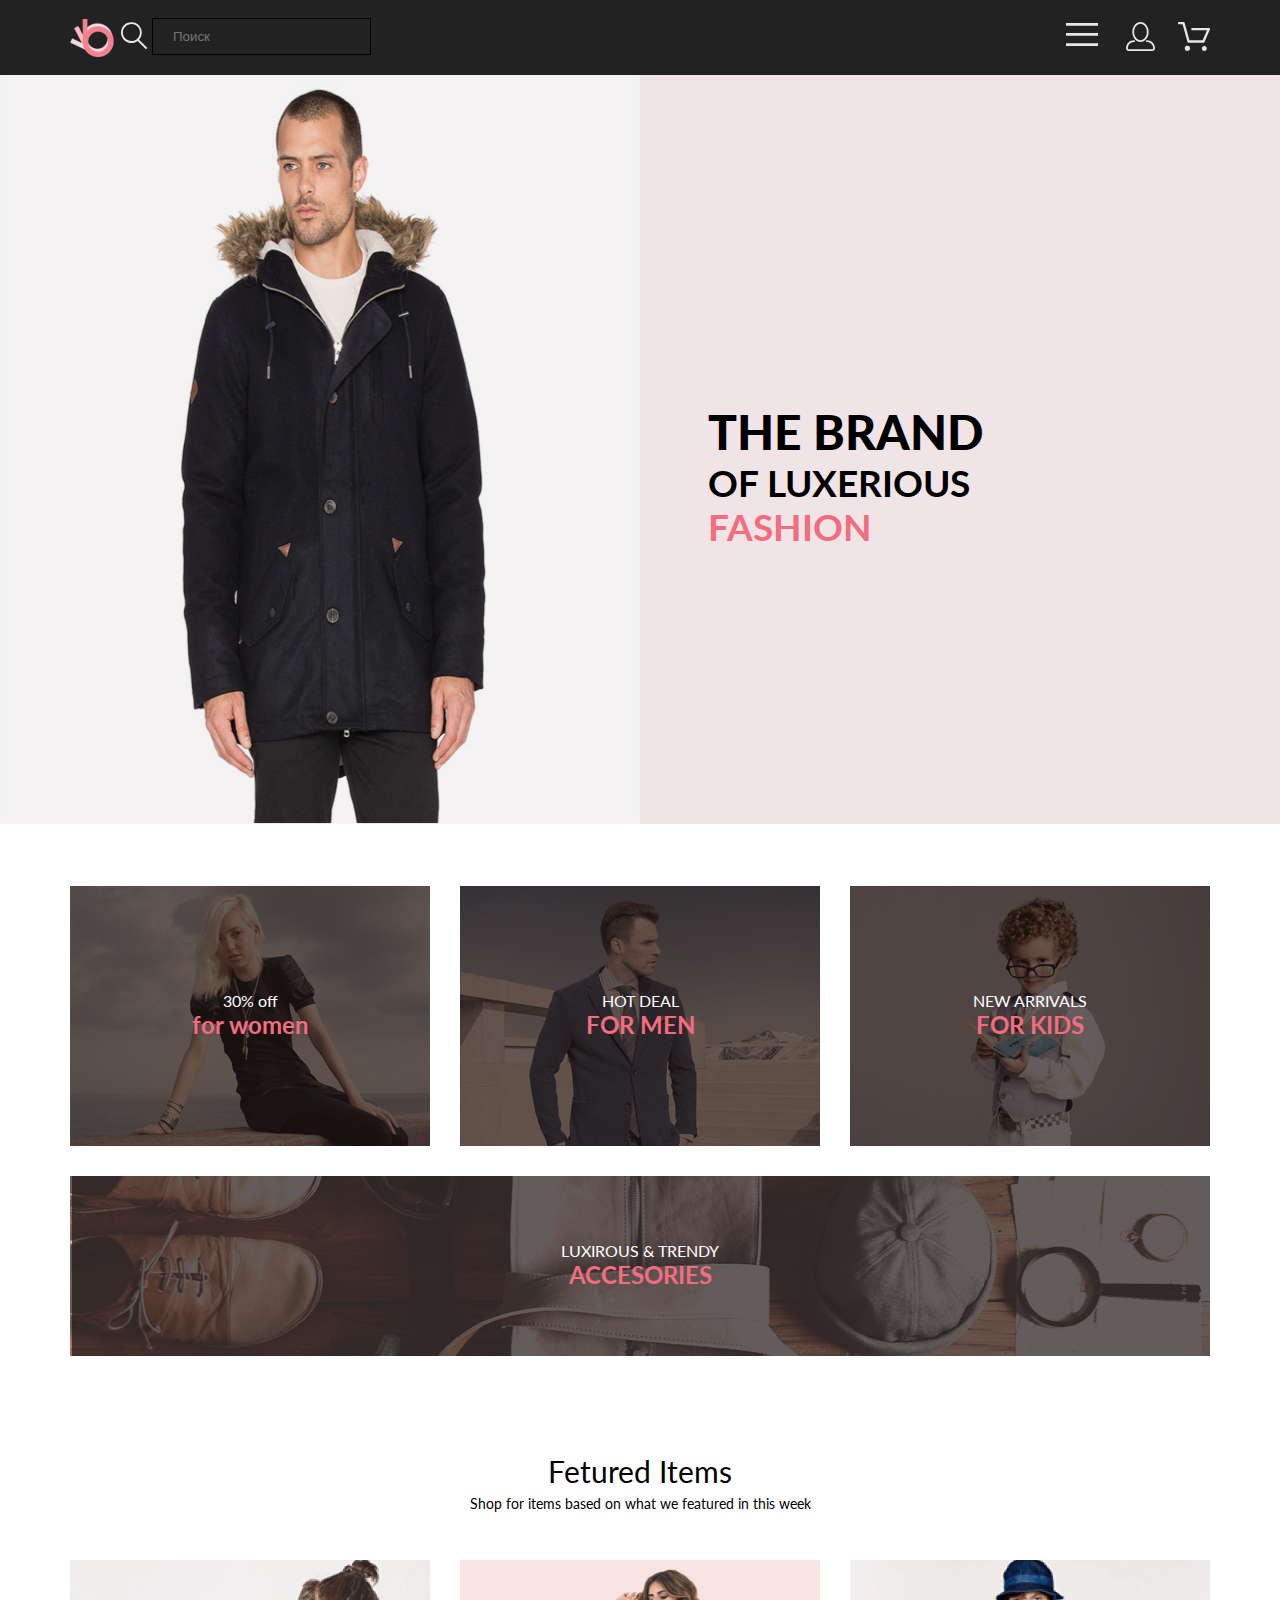
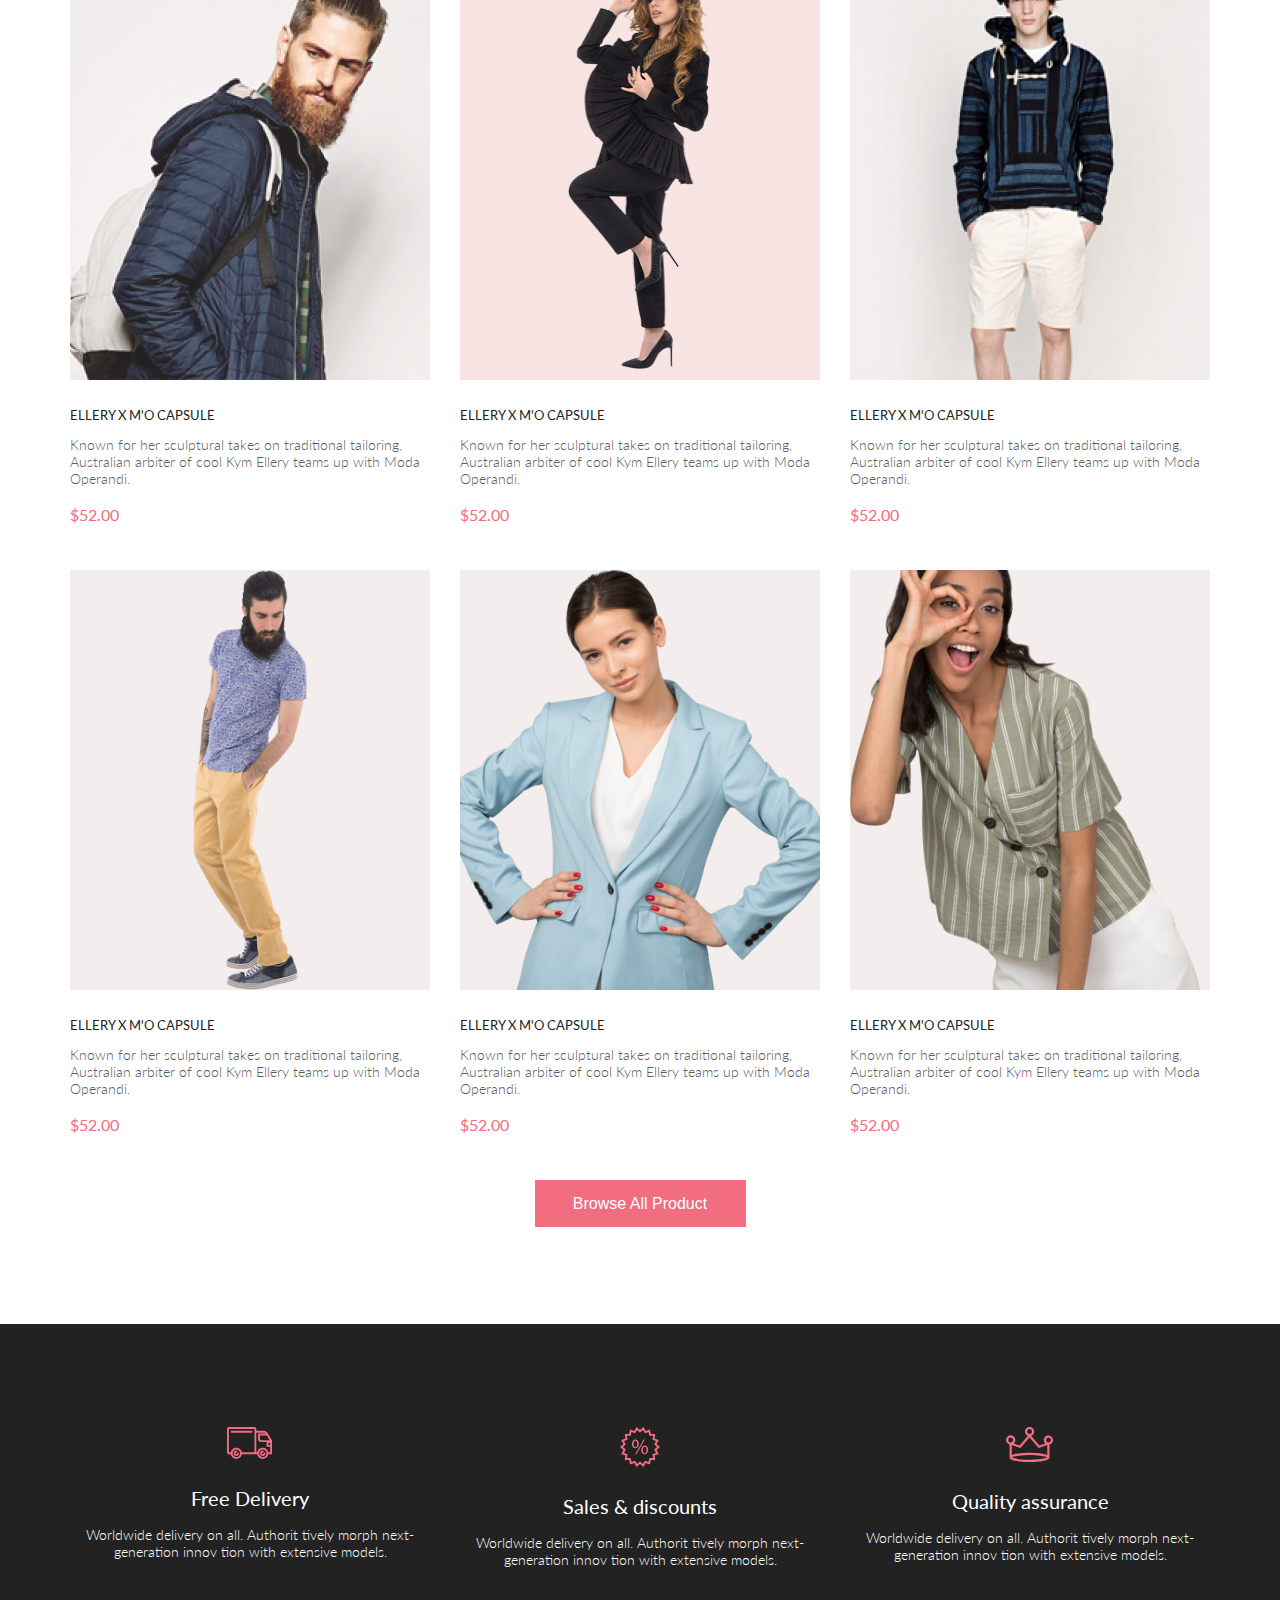
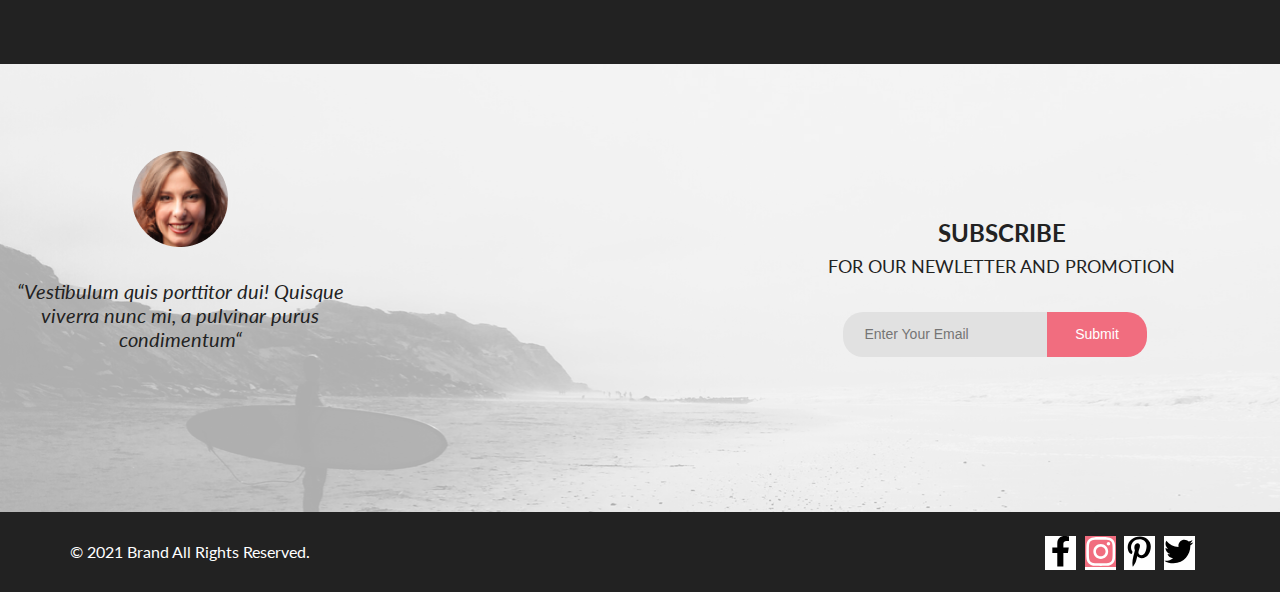
<file: index.html>
<!DOCTYPE html>
<html lang="en">
<head>
    <meta charset="UTF-8">
    <meta http-equiv="X-UA-Compatible" content="IE=edge">
    <title>Document</title>
    <link rel="stylesheet" href="./css/style.css">
    <link rel="stylesheet" href="./css/reset.css">
    <link rel="preconnect" href="https://fonts.googleapis.com">
    <link rel="preconnect" href="https://fonts.gstatic.com" crossorigin>
    <link href="https://fonts.googleapis.com/css2?family=Lato:ital,wght@0,300;0,400;0,700;1,400&display=swap"
        rel="stylesheet">
</head>
<body>
    <header class="header">
        <div class="container header__wrp">
            <div class="header__logo-search">
                <img class="header__logo" src="./img/logo.png.png" alt="logo">
                <button class="header__glass" type="button">
                    <img class="header__glass-image" src="./img/glass-ico.svg.svg" alt="glass">
                </button>
                <!--Вставка формы-->
                <form class="form" action="#">
                    <label class="header__search visually-hidden" for="search">поиск</label>
                    <input type="search" placeholder="Поиск" id="search">
                </form>
            </div>
            <ul class="header__list">
                <li class="header__item">
                    <button class="header__button">
                        <img src="./img/burger-ico.svg" alt="burger-ico">
                    </button>
                    <!--Вставка меню навигации-->
                    <nav class="header__nav">
                        <div class="header__nav-stripe">
                            <button class="header__cross" type="button">
                                <img src="./img/cross.svg" alt="cross">
                            </button>
                        </div>
                        <h2 class="header__title">menu</h2>
                        <ul class="header__nav-list">
                            <li class="header__nav-item nav-sub-item">
                                <a class="nav-sub-item__title nav-link" href="./catalog.html">man</a>
                                <ul class="nav-sub-item__list">
                                    <li class="nav-sub-item__item">
                                        <a class="nav-sub-item__item-link nav-link" href="#">Accessories</a>
                                    </li>
                                    <li class="nav-sub-item__item">
                                        <a class="nav-sub-item__item-link nav-link" href="#">Bags</a>
                                    </li>
                                    <li class="nav-sub-item__item">
                                        <a class="nav-sub-item__item-link nav-link" href="#">Denim</a>
                                    </li>
                                    <li class="nav-sub-item__item">
                                        <a class="nav-sub-item__item-link nav-link" href="#">T-Shirts</a>
                                    </li>
                                </ul>
                            </li>
                            <li class="header__nav-item nav-sub-item">
                                <a class="nav-sub-item__title nav-link" href="#">woman</a>
                                <ul class="nav-sub-item__list">
                                    <li class="nav-sub-item__item">
                                        <a class="nav-sub-item__item-link nav-link" href="#">Accessories</a>
                                    </li>
                                    <li class="nav-sub-item__item">
                                        <a class="nav-sub-item__item-link nav-link" href="#">Jackets & Coats</a>
                                    </li>
                                    <li class="nav-sub-item__item">
                                        <a class="nav-sub-item__item-link nav-link" href="#">Polos</a>
                                    </li>
                                    <li class="nav-sub-item__item">
                                        <a class="nav-sub-item__item-link nav-link" href="#">T-Shirts</a>
                                    </li>
                                    <li class="nav-sub-item__item">
                                        <a class="nav-sub-item__item-link nav-link" href="#">Shirts</a>
                                    </li>
                                </ul>
                            </li>
                            <li class="header__nav-item nav-sub-item">
                                <a class="nav-sub-item__title nav-link" href="#">kids</a>
                                <ul class="nav-sub-item__list">
                                    <li class="nav-sub-item__item">
                                        <a class="nav-sub-item__item-link nav-link" href="#">Accessories</a>
                                    </li>
                                    <li class="nav-sub-item__item">
                                        <a class="nav-sub-item__item-link nav-link" href="#">Jackets & Coats</a>
                                    </li>
                                    <li class="nav-sub-item__item">
                                        <a class="nav-sub-item__item-link nav-link" href="#">Polos</a>
                                    </li>
                                    <li class="nav-sub-item__item">
                                        <a class="nav-sub-item__item-link nav-link" href="#">T-Shirts</a>
                                    </li>
                                    <li class="nav-sub-item__item">
                                        <a class="nav-sub-item__item-link nav-link" href="#">Shirts</a>
                                    </li>
                                    <li class="nav-sub-item__item">
                                        <a class="nav-sub-item__item-link nav-link" href="#">Bags</a>
                                    </li>
                                </ul>
                            </li>
                        </ul>
                    </nav>
                </li>
                <li class="header__item">
                    <a href="#" class="header__link"><img src="./img/person-ico.svg.svg" alt="person-ico"></a>
                </li>
                <li class="header__item">
                    <a href="#" class="header__link"><img src="./img/basket-ico.svg.svg" alt="basket-ico"></a>
                </li>
            </ul>
        </div>
    </header>
    <main>
        <section class="brand">
            <img class="brand__img" src="./img/man-jacket.jpg.jpg" alt="man-jacket">
            <div class="brand__title-wrp">
                <h1 class="brand__title">the brand
                    <span class="brand__subtitle"> of luxerious<span class="brand__subtitle-pink"> fashion</span></span>
                </h1>
            </div>
            <!--Здесь был overlay для секции brand-->
        </section>
        <div class="overlay"></div>
        <section class="sales">
            <div class="container">
                <h2 class="visually-hidden">sales</h2>
                <ul class="sales__list">
                    <li class="sales__item sales__item--woman">
                        <p class="sales__text">30% off</p>
                        <h3 class="sales__title">for women</h3>
                    </li>
                    <li class="sales__item sales__item--man">
                        <a  class="sales__link" href="#">
                            <p class="sales__text">hot deal</p>
                            <h3 class="sales__title">for men</h3>
                        </a>
                    </li>
                    <li class="sales__item sales__item--kids">
                        <a  class="sales__link" href="#">
                            <p class="sales__text">new arrivals</p>
                            <h3 class="sales__title">for kids</h3>
                        </a>
                    </li>
                    <li class="sales__item--shoes">
                        <a  class="sales__link" href="#">
                            <p class="sales__item--shoes-text">luxirous & trendy</p>
                            <h3 class="sales__title">accesories</h3>
                        </a>
                    </li>
                </ul>
            </div>
        </section>
        <section class="catalog">
            <div class="container">
                <h2 class="catalog__title">Fetured Items</h2>
                <p class="catalog__text">Shop for items based on what we featured in this week</p>
                <ul class="catalog__list">
                    <li class="catalog__item">
                        <div class="img-wrp">
                            <img class="catalog__image" src="img/clothes-1.jpg.jpg" alt="clothes-1">
                            <div class="catalog__item-overlay"></div>
                            <button class="catalog__button catalog__button-card" type="button">
                                <img class="catalog__button-image"  src="./img/basket-ico.svg.svg" alt="basket">
                                Add to Cart
                            </button>
                        </div>
                        <a class="catalog__item-link" href="#">
                           <h3 class="catalog__item-title">ellery x m'o capsule</h3>
                        </a>
                        <p class="catalog__item-text">Known for her sculptural takes on traditional tailoring, Australian arbiter of
                            cool Kym Ellery teams up with Moda
                            Operandi.</p>
                        <p class="catalog__item-price">$52.00</p>
                    </li>
                    <li class="catalog__item">
                        <div class="img-wrp">
                            <img class="catalog__image" src="img/clothes-2.jpg.jpg" alt="clothes-2">
                            <div class="catalog__item-overlay"></div>
                            <button class="catalog__button catalog__button-card" type="button">
                                <img class="catalog__button-image" src="./img/basket-ico.svg.svg" alt="basket">
                                Add to Cart
                            </button>
                        </div>
                        <a class="catalog__item-link" href="#">
                            <h3 class="catalog__item-title">ellery x m'o capsule</h3>
                        </a>
                        <p class="catalog__item-text">Known for her sculptural takes on traditional tailoring, Australian arbiter of
                            cool Kym Ellery teams up with Moda
                            Operandi.</p>
                        <p class="catalog__item-price">$52.00</p>
                    </li>
                    <li class="catalog__item">
                        <div class="img-wrp">
                            <img class="catalog__image" src="img/clothes-3.jpg.jpg" alt="clothes-3">
                            <div class="catalog__item-overlay"></div>
                            <button class="catalog__button catalog__button-card" type="button">
                                <img class="catalog__button-image" src="./img/basket-ico.svg.svg" alt="basket">
                                Add to Cart
                            </button>
                        </div>
                        <a class="catalog__item-link" href="#">
                            <h3 class="catalog__item-title">ellery x m'o capsule</h3>
                        </a>
                        <p class="catalog__item-text">Known for her sculptural takes on traditional tailoring, Australian arbiter of
                            cool Kym Ellery teams up with Moda
                            Operandi.</p>
                        <p class="catalog__item-price">$52.00</p>
                    </li>
                    <li class="catalog__item">
                        <div class="img-wrp">
                            <img class="catalog__image" src="img/clothes-4.jpg.jpg" alt="clothes-4">
                            <div class="catalog__item-overlay"></div>
                            <button class="catalog__button catalog__button-card" type="button">
                                <img class="catalog__button-image" src="./img/basket-ico.svg.svg" alt="basket">
                                Add to Cart
                            </button>
                        </div>
                        <a class="catalog__item-link" href="#">
                            <h3 class="catalog__item-title">ellery x m'o capsule</h3>
                        </a>
                        <p class="catalog__item-text">Known for her sculptural takes on traditional tailoring, Australian arbiter of
                            cool Kym Ellery teams up with Moda
                            Operandi.</p>
                        <p class="catalog__item-price">$52.00</p>
                    </li>
                    <li class="catalog__item">
                        <div class="img-wrp">
                            <img class="catalog__image" src="img/clothes-5.jpg.jpg" alt="clothes-5">
                            <div class="catalog__item-overlay"></div>
                            <button class="catalog__button catalog__button-card" type="button">
                                <img class="catalog__button-image" src="./img/basket-ico.svg.svg" alt="basket">
                                Add to Cart
                            </button>
                        </div>
                        <a class="catalog__item-link" href="#">
                            <h3 class="catalog__item-title">ellery x m'o capsule</h3>
                        </a>
                        <p class="catalog__item-text">Known for her sculptural takes on traditional tailoring, Australian arbiter of
                            cool Kym Ellery teams up with Moda
                            Operandi.</p>
                        <p class="catalog__item-price">$52.00</p>
                    </li>
                    <li class="catalog__item">
                        <div class="img-wrp">
                            <img class="catalog__image" src="img/clothes-6.jpg.jpg" alt="clothes-6">
                            <div class="catalog__item-overlay"></div>
                            <button class="catalog__button catalog__button-card" type="button">
                                <img class="catalog__button-image" src="./img/basket-ico.svg.svg" alt="basket">
                                Add to Cart
                            </button>
                        </div>
                        <a class="catalog__item-link" href="#">
                            <h3 class="catalog__item-title">ellery x m'o capsule</h3>
                        </a>
                        <p class="catalog__item-text">Known for her sculptural takes on traditional tailoring, Australian arbiter of
                            cool Kym Ellery teams up with Moda
                            Operandi.</p>
                        <p class="catalog__item-price">$52.00</p>
                    </li>
                </ul>
                <button type="button" class="catalog__button-browse">
                    <span class="catalog__button-text">Browse All Product</span>
                </button>
            </div>
        </section>
        <section class="delivery">
            <h2 class="visually-hidden">delivery</h2>
            <div class="container">
                <ul class="delivery__list">
                    <li class="delivery__item">
                        <img class="delivery__image" src="./img/car-ico.svg" alt="car-ico">
                        <a class="delivery__link" href="#">
                            <h3 class="delivery__item-title">Free Delivery</h3>
                        </a>
                        <p class="delivery__text">Worldwide delivery on all. Authorit tively morph next-generation innov tion
                            with
                            extensive models.</p>
                    </li>
                    <li class="delivery__item">
                        <img class="delivery__image" src="./img/percent-ico.svg" alt="percent-ico">
                        <a class="delivery__link" href="#">
                            <h3 class="delivery__item-title">Sales & discounts</h3>
                        </a>
                        <p class="delivery__text">Worldwide delivery on all. Authorit tively morph next-generation innov tion
                            with
                            extensive models.</p>
                    </li>
                    <li class="delivery__item">
                        <img class="delivery__image" src="./img/crown-ico.svg" alt="crown-ico">
                        <a class="delivery__link" href="#">
                            <h3 class="delivery__item-title">Quality assurance</h3>
                        </a>
                        <p class="delivery__text">Worldwide delivery on all. Authorit tively morph next-generation innov tion
                            with
                            extensive models.</p>
                    </li>
                </ul>
            </div>
        </section>
    </main>
    <footer>
        <div class="sea">
            <h2 class="visually-hidden">sea</h2>
            <ul class="sea__list">
                <li class="sea__item">
                    <img class="sea__smyle" src="./img/smile.png" alt="smile">
                    <p class="sea__smyle-text">“Vestibulum quis porttitor dui! Quisque viverra nunc mi, a pulvinar purus condimentum“</p>
                </li>
                <li class="sea__item">
                    <h3 class="sea__subscribe-title">subscribe</h3>
                    <p class="sea__subscribe-text">for our newletter and promotion</p>
                    <!--Форма-->
                    <form class="sea__subscribe-send" action="#">
                        <label for="email" class="visually-hidden">email</label>
                        <input class="sea__subscribe-send-text" type="email" id="email" placeholder="     Enter Your Email">
                        <button class="sea__subscribe-send-button" type="submit">Submit</button>
                    </form>
                        
                </li>
            </ul>
        </div>
        <div class="all-rights">
            <div class="container">
                <ul class="all-rights__list">
                    <li class="all-rights__item">
                        <p  class="all-rights__text">© 2021 Brand All Rights Reserved.</p>
                    </li>
                    <li class="all-rights__item">
                        <ul class="all-rights__icons">
                            <li class="all-rights__icons-item">
                                <a class="all-rights__link" href="#">
                                    <img class="all-rights__image" src="./img/f-ico.svg" alt="f-ico">
                                </a>
                            </li>
                            <li class="all-rights__icons-item">
                                <a class="all-rights__link" href="#">
                                    <img class="all-rights__image all-rights__image--camera" src="./img/camera-ico.svg" alt="camera-ico">
                                </a>
                            </li>
                            <li class="all-rights__icons-item">
                                <a class="all-rights__link" href="#">
                                    <img class="all-rights__image" src="./img/p-ico.svg" alt="p-ico">
                                </a>
                            </li>
                            <li class="all-rights__icons-item">
                                <a class="all-rights__link" href="#">
                                    <img class="all-rights__image" src="./img/bird-ico.svg" alt="bird-ico">
                                </a>
                            </li>
                        </ul>
                    </li>
                </ul>
            </div>
        </div>
    </footer>
</body>
</html>
</file>
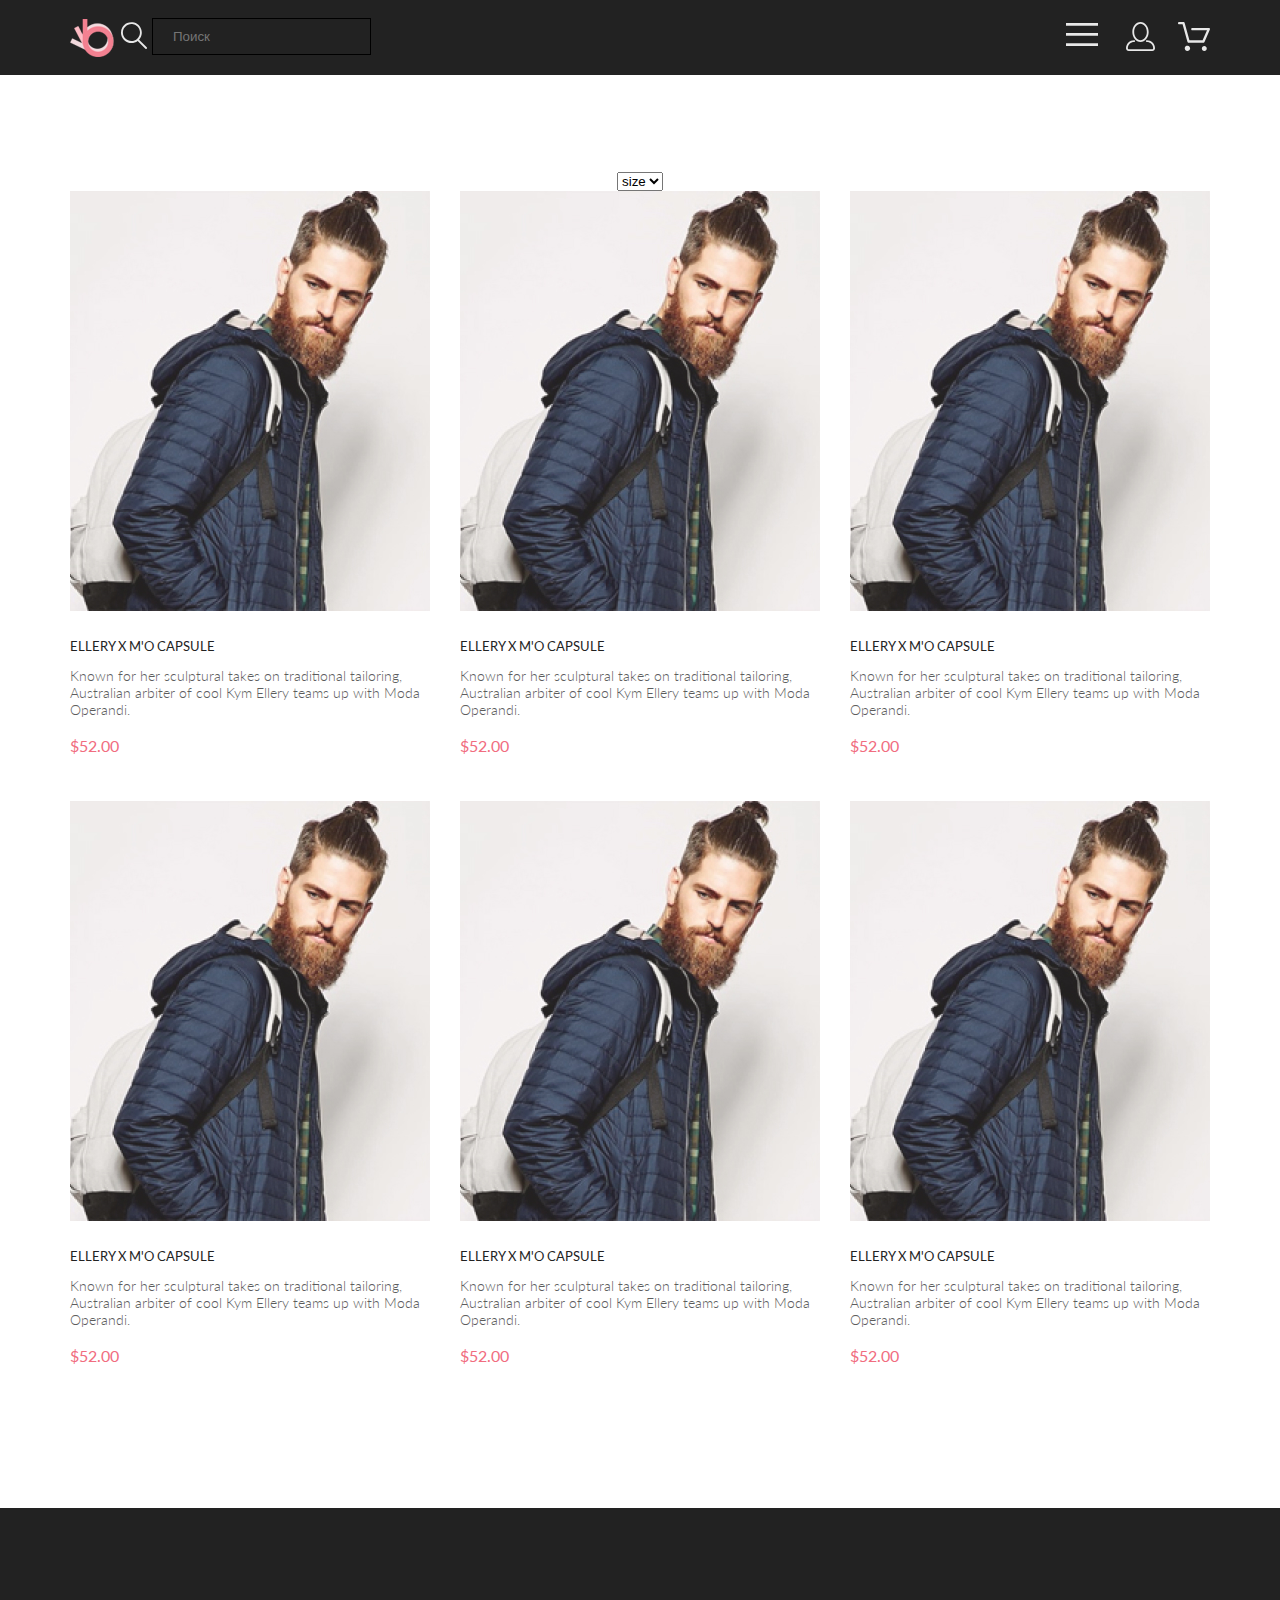
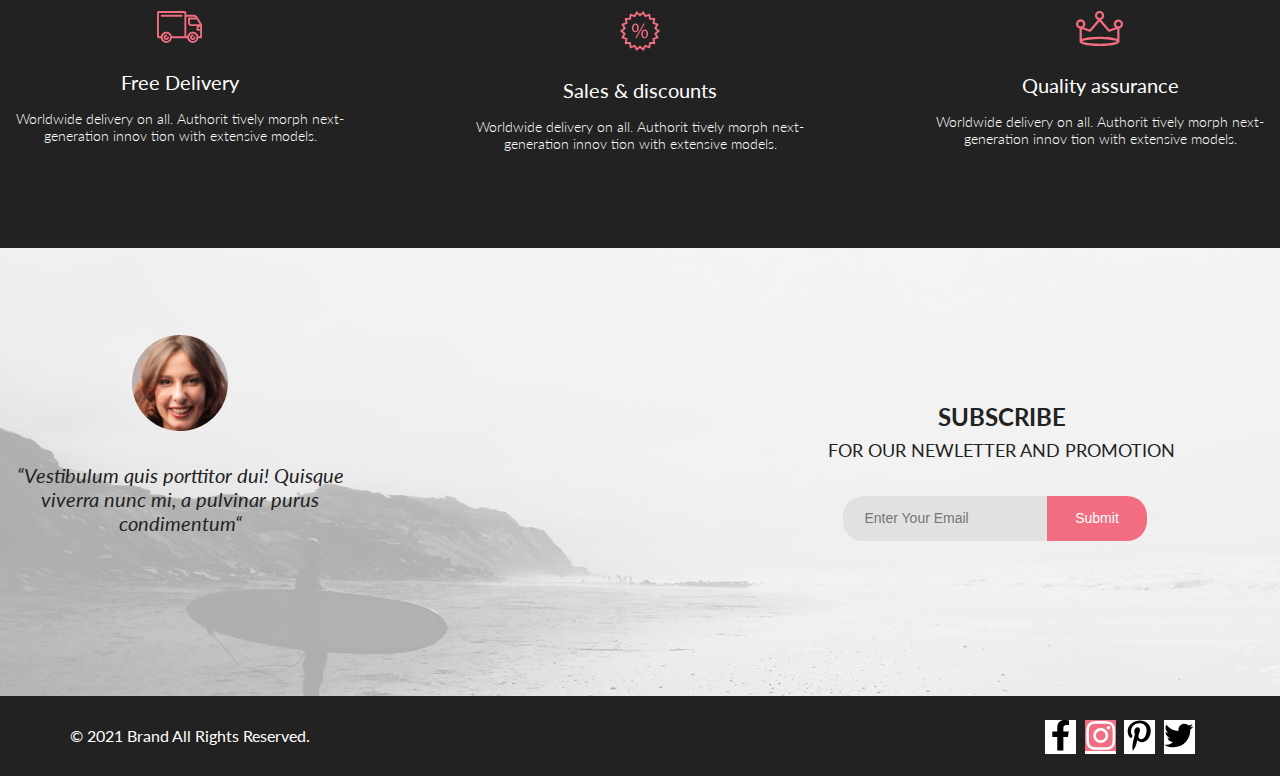
<file: catalog.html>
<!DOCTYPE html>
<html lang="en">
<head>
    <meta charset="UTF-8">
    <meta http-equiv="X-UA-Compatible" content="IE=edge">
    <meta name="viewport" content="width=device-width, initial-scale=1.0">
    <title>Document</title>
    <link href="https://cdn.jsdelivr.net/npm/bootstrap@5.0.2/dist/css/bootstrap.min.css" rel="stylesheet"
        integrity="sha384-EVSTQN3/azprG1Anm3QDgpJLIm9Nao0Yz1ztcQTwFspd3yD65VohhpuuCOmLASjC" crossorigin="anonymous">
    <link rel="stylesheet" href="./css/style.css">
    <link rel="stylesheet" href="./css/reset.css">
    <link rel="preconnect" href="https://fonts.googleapis.com">
    <link rel="preconnect" href="https://fonts.gstatic.com" crossorigin>
    <link href="https://fonts.googleapis.com/css2?family=Lato:ital,wght@0,300;0,400;0,700;1,400&display=swap"
        rel="stylesheet">
    
</head>
<body>
    <header class="header">
        <div class="container header__wrp"> <!--container-->
            <div class="header__logo-search">
                <img class="header__logo" src="./img/logo.png.png" alt="logo">
                <button class="header__glass" type="button">
                    <img class="header__glass-image" src="./img/glass-ico.svg.svg" alt="glass">
                </button>
                <!--Вставка формы-->
                <form class="form" action="#">
                    <label class="header__search visually-hidden" for="search">поиск</label>
                    <input type="search" placeholder="Поиск" id="search">
                </form>
            </div>
            <ul class="header__list">
                <li class="header__item">
                    <button class="header__button">
                        <img src="./img/burger-ico.svg" alt="burger-ico">
                    </button>
                    <!--Вставка меню навигации-->
                    <nav class="header__nav">
                        <div class="header__nav-stripe">
                            <button class="header__cross" type="button">
                                <img src="./img/cross.svg" alt="cross">
                            </button>
                        </div>
                        <h2 class="header__title">menu</h2>
                        <ul class="header__nav-list">
                            <li class="header__nav-item nav-sub-item">
                                <a class="nav-sub-item__title nav-link" href="#">man</a>
                                <ul class="nav-sub-item__list">
                                    <li class="nav-sub-item__item">
                                        <a class="nav-sub-item__item-link nav-link" href="#">Accessories</a>
                                    </li>
                                    <li class="nav-sub-item__item">
                                        <a class="nav-sub-item__item-link nav-link" href="#">Bags</a>
                                    </li>
                                    <li class="nav-sub-item__item">
                                        <a class="nav-sub-item__item-link nav-link" href="#">Denim</a>
                                    </li>
                                    <li class="nav-sub-item__item">
                                        <a class="nav-sub-item__item-link nav-link" href="#">T-Shirts</a>
                                    </li>
                                </ul>
                            </li>
                            <li class="header__nav-item nav-sub-item">
                                <a class="nav-sub-item__title nav-link" href="#">woman</a>
                                <ul class="nav-sub-item__list">
                                    <li class="nav-sub-item__item">
                                        <a class="nav-sub-item__item-link nav-link" href="#">Accessories</a>
                                    </li>
                                    <li class="nav-sub-item__item">
                                        <a class="nav-sub-item__item-link nav-link" href="#">Jackets & Coats</a>
                                    </li>
                                    <li class="nav-sub-item__item">
                                        <a class="nav-sub-item__item-link nav-link" href="#">Polos</a>
                                    </li>
                                    <li class="nav-sub-item__item">
                                        <a class="nav-sub-item__item-link nav-link" href="#">T-Shirts</a>
                                    </li>
                                    <li class="nav-sub-item__item">
                                        <a class="nav-sub-item__item-link nav-link" href="#">Shirts</a>
                                    </li>
                                </ul>
                            </li>
                            <li class="header__nav-item nav-sub-item">
                                <a class="nav-sub-item__title nav-link" href="#">kids</a>
                                <ul class="nav-sub-item__list">
                                    <li class="nav-sub-item__item">
                                        <a class="nav-sub-item__item-link nav-link" href="#">Accessories</a>
                                    </li>
                                    <li class="nav-sub-item__item">
                                        <a class="nav-sub-item__item-link nav-link" href="#">Jackets & Coats</a>
                                    </li>
                                    <li class="nav-sub-item__item">
                                        <a class="nav-sub-item__item-link nav-link" href="#">Polos</a>
                                    </li>
                                    <li class="nav-sub-item__item">
                                        <a class="nav-sub-item__item-link nav-link" href="#">T-Shirts</a>
                                    </li>
                                    <li class="nav-sub-item__item">
                                        <a class="nav-sub-item__item-link nav-link" href="#">Shirts</a>
                                    </li>
                                    <li class="nav-sub-item__item">
                                        <a class="nav-sub-item__item-link nav-link" href="#">Bags</a>
                                    </li>
                                </ul>
                            </li>
                        </ul>
                    </nav>
                </li>
                <li class="header__item">
                    <a href="#" class="header__link"><img src="./img/person-ico.svg.svg" alt="person-ico"></a>
                </li>
                <li class="header__item">
                    <a href="#" class="header__link"><img src="./img/basket-ico.svg.svg" alt="basket-ico"></a>
                </li>
            </ul>
        </div>
    </header>
    <main>
        <section class="catalog">
            <div class="container">
                <section class="filters">
                    <select class="form-select" aria-label="Default select example">
                        <option selected>size</option>
                        <option value="1">xs</option>
                        <option value="2">s</option>
                        <option value="3">m</option>
                        <option value="4">l</option>
                    </select>
                </section>
                <h2 class="visually-hidden">Fetured Items</h2>
                <ul class="catalog__cell">
                    <li class="catalog__item">
                        <div class="img-wrp">
                            <img class="catalog__image" src="img/clothes-1.jpg.jpg" alt="clothes-1">
                        </div>
                        <p class="catalog__item-title">ellery x m'o capsule</p>
                        <p class="catalog__item-text">Known for her sculptural takes on traditional tailoring, Australian
                            arbiter of
                            cool Kym Ellery teams up with Moda
                            Operandi.</p>
                        <p class="catalog__item-price">$52.00</p>
                    </li>
                    <li class="catalog__item">
                        <div class="img-wrp">
                            <img class="catalog__image" src="img/clothes-1.jpg.jpg" alt="clothes-1">
                        </div>
                        <p class="catalog__item-title">ellery x m'o capsule</p>
                        <p class="catalog__item-text">Known for her sculptural takes on traditional tailoring, Australian
                            arbiter of
                            cool Kym Ellery teams up with Moda
                            Operandi.</p>
                        <p class="catalog__item-price">$52.00</p>
                    </li>
                    <li class="catalog__item">
                        <div class="img-wrp">
                            <img class="catalog__image" src="img/clothes-1.jpg.jpg" alt="clothes-1">
                        </div>
                        <p class="catalog__item-title">ellery x m'o capsule</p>
                        <p class="catalog__item-text">Known for her sculptural takes on traditional tailoring, Australian
                            arbiter of
                            cool Kym Ellery teams up with Moda
                            Operandi.</p>
                        <p class="catalog__item-price">$52.00</p>
                    </li>
                    <li class="catalog__item">
                        <div class="img-wrp">
                            <img class="catalog__image" src="img/clothes-1.jpg.jpg" alt="clothes-1">
                        </div>
                        <p class="catalog__item-title">ellery x m'o capsule</p>
                        <p class="catalog__item-text">Known for her sculptural takes on traditional tailoring, Australian
                            arbiter of
                            cool Kym Ellery teams up with Moda
                            Operandi.</p>
                        <p class="catalog__item-price">$52.00</p>
                    </li>
                    <li class="catalog__item">
                        <div class="img-wrp">
                            <img class="catalog__image" src="img/clothes-1.jpg.jpg" alt="clothes-1">
                        </div>
                        <p class="catalog__item-title">ellery x m'o capsule</p>
                        <p class="catalog__item-text">Known for her sculptural takes on traditional tailoring, Australian
                            arbiter of
                            cool Kym Ellery teams up with Moda
                            Operandi.</p>
                        <p class="catalog__item-price">$52.00</p>
                    </li>
                    <li class="catalog__item">
                        <div class="img-wrp">
                            <img class="catalog__image" src="img/clothes-1.jpg.jpg" alt="clothes-1">
                        </div>
                        <p class="catalog__item-title">ellery x m'o capsule</p>
                        <p class="catalog__item-text">Known for her sculptural takes on traditional tailoring, Australian
                            arbiter of
                            cool Kym Ellery teams up with Moda
                            Operandi.</p>
                        <p class="catalog__item-price">$52.00</p>
                    </li>
                </ul>
            </div>
        </section>
        <section class="delivery">
            <h2 class="visually-hidden">delivery</h2>
            <div class=""><!--container-->
                <ul class="delivery__list">
                    <li class="delivery__item">
                        <img class="delivery__image" src="./img/car-ico.svg" alt="car-ico">
                        <a class="delivery__link" href="#">
                            <h3 class="delivery__item-title">Free Delivery</h3>
                        </a>
                        <p class="delivery__text">Worldwide delivery on all. Authorit tively morph next-generation innov tion
                            with
                            extensive models.</p>
                    </li>
                    <li class="delivery__item">
                        <img class="delivery__image" src="./img/percent-ico.svg" alt="percent-ico">
                        <a class="delivery__link" href="#">
                            <h3 class="delivery__item-title">Sales & discounts</h3>
                        </a>
                        <p class="delivery__text">Worldwide delivery on all. Authorit tively morph next-generation innov tion
                            with
                            extensive models.</p>
                    </li>
                    <li class="delivery__item">
                        <img class="delivery__image" src="./img/crown-ico.svg" alt="crown-ico">
                        <a class="delivery__link" href="#">
                            <h3 class="delivery__item-title">Quality assurance</h3>
                        </a>
                        <p class="delivery__text">Worldwide delivery on all. Authorit tively morph next-generation innov tion
                            with
                            extensive models.</p>
                    </li>
                </ul>
            </div>
        </section>
    </main>
    <footer>
        <div class="sea">
            <h2 class="visually-hidden">sea</h2>
            <ul class="sea__list">
                <li class="sea__item">
                    <img class="sea__smyle" src="./img/smile.png" alt="smile">
                    <p class="sea__smyle-text">“Vestibulum quis porttitor dui! Quisque viverra nunc mi, a pulvinar purus
                        condimentum“</p>
                </li>
                <li class="sea__item">
                    <h3 class="sea__subscribe-title">subscribe</h3>
                    <p class="sea__subscribe-text">for our newletter and promotion</p>
                    <!--Форма-->
                    <form class="sea__subscribe-send" action="#">
                        <label for="email" class="visually-hidden">email</label>
                        <input class="sea__subscribe-send-text" type="email" id="email" placeholder="     Enter Your Email">
                        <button class="sea__subscribe-send-button" type="submit">Submit</button>
                    </form>
                </li>
            </ul>
        </div>
        <div class="all-rights">
            <div class="container"><!--container-->
                <ul class="all-rights__list">
                    <li class="all-rights__item">
                        <p class="all-rights__text">© 2021 Brand All Rights Reserved.</p>
                    </li>
                    <li class="all-rights__item">
                        <ul class="all-rights__icons">
                            <li class="all-rights__icons-item">
                                <a class="all-rights__link" href="#">
                                    <img class="all-rights__image" src="./img/f-ico.svg" alt="f-ico">
                                </a>
                            </li>
                            <li class="all-rights__icons-item">
                                <a class="all-rights__link" href="#">
                                    <img class="all-rights__image all-rights__image--camera" src="./img/camera-ico.svg"
                                        alt="camera-ico">
                                </a>
                            </li>
                            <li class="all-rights__icons-item">
                                <a class="all-rights__link" href="#">
                                    <img class="all-rights__image" src="./img/p-ico.svg" alt="p-ico">
                                </a>
                            </li>
                            <li class="all-rights__icons-item">
                                <a class="all-rights__link" href="#">
                                    <img class="all-rights__image" src="./img/bird-ico.svg" alt="bird-ico">
                                </a>
                            </li>
                        </ul>
                    </li>
                </ul>
            </div>
        </div>
    </footer>
</body>
</html>
</file>
<file: css/style.css>
body {
  font-family: 'Lato', sans-serif;
  font-size: 14px;
  line-height: 17px;
  font-weight: 400;
}

.container {
  /*width: 91.3%;*/
  width: 1140px;
  margin: 0 auto;
  /*@include tablet {
        width: 95.5%;
    }

    @include mobile {
        width: 91.5%;
    }*/
}

@media (max-width: 768px) {
  .container {
    width: 735px;
  }
}

@media (max-width: 376px) {
  .container {
    width: 345px;
  }
}

.visually-hidden {
  position: absolute;
  white-space: nowrap;
  width: 1px;
  height: 1px;
  overflow: hidden;
  border: 0;
  padding: 0;
  clip: rect(0 0 0 0);
  clip-path: inset(50%);
  margin: -1px;
}

@media (max-width: 768px) {
  .container {
    width: 735px;
  }
}

@media (max-width: 376px) {
  .container {
    width: 344px;
  }
}

.header {
  background-color: #222222;
  position: relative;
}

.header__wrp {
  display: flex;
  justify-content: space-between;
  min-height: 75px;
  align-items: center;
}

.header__list {
  display: flex;
  justify-content: space-between;
  width: 150px;
}

@media (max-width: 376px) {
  .header__list {
    flex-direction: row-reverse;
  }
}

.header__logo-search {
  display: flex;
  justify-content: space-between;
  width: 300px;
  position: relative;
}

.header__glass {
  background-color: #222222;
  border: none;
}

[type="search"] {
  padding: 10px 20px;
  border: none;
  color: white;
  background: #222222;
  outline: 1px solid black;
}

.form {
  position: relative;
}

[type="search"]:hover {
  outline: 1px solid white;
}

.header__link:hover,
.header__link:active,
.header__link:focus {
  cursor: pointer;
  outline: 1px solid white;
}

.header__nav {
  display: none;
  position: absolute;
  width: 230px;
  height: 749px;
  background: #FFFFFF;
  right: 0;
  top: 100%;
  padding: 16px 16px 0 0;
  box-shadow: 10px 10px 10px 10px rgba(0, 0, 0, 0.1);
  z-index: 1;
}

.nav-link:hover {
  text-decoration: underline;
}

.header__nav-stripe {
  display: flex;
  justify-content: flex-end;
}

.header__cross {
  border: none;
  background: #FFFFFF;
}

.header__button {
  border: none;
  background-color: transparent;
}

.header__button:hover,
.header__button:active,
.header__button:focus {
  cursor: pointer;
  outline: 1px solid white;
}

.header__title {
  font-size: 14px;
  font-weight: 700;
  line-height: 17px;
  letter-spacing: 0em;
  color: #222222;
  margin: 0 0 0 34px;
  text-transform: uppercase;
}

.header__button:hover + .header__nav,
.header__button:focus + .header__nav,
.header__button:active + .header__nav {
  display: block;
}

@media (max-width: 376px) {
  .header__link {
    display: none;
  }
}

.nav-sub-item__title {
  font-size: 14px;
  font-weight: 400;
  line-height: 17px;
  letter-spacing: 0em;
  color: #F16D7F;
  text-transform: uppercase;
  text-decoration: none;
  margin: 24px 0 0 33px;
  display: block;
}

.nav-sub-item__item {
  margin: 12px 0 0 54px;
}

.nav-sub-item__item-link {
  display: block;
  font-size: 14px;
  font-weight: 400;
  line-height: 17px;
  letter-spacing: 0em;
  color: #5D5D5D;
  text-decoration: none;
}

.brand {
  display: flex;
  margin: 0 0 62px 0;
  width: 100%;
  min-height: 749px;
  background-color: #F1E4E6;
  /*background-color: blue;*/
}

@media (max-width: 768px) {
  .brand {
    min-height: 367px;
  }
}

.brand__title-wrp {
  flex-grow: 1;
  padding: 0 0 0 68px;
  display: flex;
  align-items: center;
}

@media (max-width: 768px) {
  .brand__title-wrp {
    padding: 0;
  }
}

@media (max-width: 376px) {
  .brand__title-wrp {
    min-height: 363px;
    padding: 0;
  }
}

.brand__title {
  /*font-size: 48px;
    font-weight: 900;
    line-height: 58px;*/
  font-size: 48px;
  line-height: 58px;
  font-weight: 900;
  font-style: normal;
  text-transform: uppercase;
  margin: 0;
  width: 431px;
  height: 93px;
}

@media (max-width: 768px) {
  .brand__title {
    font-size: 44px;
    line-height: 52px;
    font-weight: 900;
    font-style: normal;
    width: 283px;
    min-height: 78px;
    margin: 0 31px 0 60px;
  }
}

@media (max-width: 376px) {
  .brand__title {
    font-size: 38px;
    line-height: 45px;
    font-weight: 900;
    font-style: normal;
  }
}

.brand__subtitle {
  display: block;
  /*font-size: 37px;
    font-weight: 700;
    line-height: 44px;*/
  font-size: 37px;
  line-height: 44px;
  font-weight: 700;
  font-style: normal;
}

@media (max-width: 768px) {
  .brand__subtitle {
    font-size: 24px;
    line-height: 28px;
    font-weight: 700;
    font-style: normal;
  }
}

@media (max-width: 376px) {
  .brand__subtitle {
    font-size: 20px;
    line-height: 24px;
    font-weight: 700;
    font-style: normal;
  }
}

.brand__subtitle-pink {
  color: #F16D7F;
  font-size: 37px;
  line-height: 44px;
  font-weight: 700;
  font-style: normal;
}

@media (max-width: 768px) {
  .brand__subtitle-pink {
    font-size: 24px;
    line-height: 28px;
    font-weight: 700;
    font-style: normal;
  }
}

.brand__img {
  width: 50%;
}

@media (max-width: 768px) {
  .brand__img {
    width: 50%;
    min-height: 370px;
    object-fit: cover;
  }
}

@media (max-width: 376px) {
  .brand__img {
    display: none;
  }
}

.sales__list {
  display: flex;
  justify-content: space-between;
  flex-wrap: wrap;
}

.sales__item {
  padding: 105px 0 105px 0;
  box-sizing: border-box;
  width: 360px;
  /*width: 31.6%;*/
  min-height: 260px;
  background-color: #716769;
  background-position: center;
}

@media (max-width: 768px) {
  .sales__item {
    width: 232px;
    /*width: 31.6%;*/
    min-height: 167px;
    padding: 58px 0 0 0;
    background-size: cover;
  }
}

@media (max-width: 376px) {
  .sales__item {
    width: 100%;
    min-height: 247px;
  }
}

.sales__item--woman {
  background-image: url(../img/woman-dress.png.png);
}

@media (max-width: 376px) {
  .sales__item--woman {
    margin: 0 9px 32px 9px;
  }
}

.sales__item--man {
  background-image: url(../img/man-suit.png.png);
}

@media (max-width: 376px) {
  .sales__item--man {
    margin: 0 9px 32px 9px;
  }
}

.sales__item--kids {
  background-image: url(../img/boy-glasses.png.png);
}

@media (max-width: 376px) {
  .sales__item--kids {
    margin: 0 9px 32px 9px;
  }
}

.sales__item--shoes {
  background-image: url(../img/shoes.png.png);
  width: 100%;
  min-height: 180px;
  margin: 30px 0 0 0;
}

@media (max-width: 768px) {
  .sales__item--shoes {
    min-height: 116px;
    background-size: cover;
  }
}

@media (max-width: 376px) {
  .sales__item--shoes {
    min-height: 111px;
    margin: 0 9px 0 9px;
    background-repeat: no-repeat;
    background-position: center;
    /*padding: 30px 0 30px 0;*/
  }
}

.sales__item--shoes-text {
  padding: 65px 0 0 0;
  font-size: 16px;
  font-weight: 400;
  line-height: 19px;
  letter-spacing: 0em;
  text-align: center;
  color: #FFFFFF;
}

@media (max-width: 768px) {
  .sales__item--shoes-text {
    padding: 33px 0 0 0;
  }
}

.sales__link {
  text-decoration: none;
  text-align: center;
  text-transform: uppercase;
  display: block;
}

.sales__text {
  font-size: 16px;
  font-weight: 400;
  line-height: 19px;
  letter-spacing: 0em;
  text-align: center;
  color: #FFFFFF;
}

.sales__title {
  font-family: Lato;
  font-size: 24px;
  font-weight: 700;
  line-height: 29px;
  letter-spacing: 0em;
  text-align: center;
  color: #F16D7F;
}

.catalog {
  text-align: center;
  margin: 97px 0 97px 0;
}

.catalog__title {
  font-size: 30px;
  font-weight: 400;
  line-height: 36px;
  letter-spacing: 0em;
}

.catalog__text {
  font-size: 14px;
  font-weight: 400;
  line-height: 17px;
  letter-spacing: 0em;
  margin: 6px 0 48px 0;
}

.catalog__list {
  display: flex;
  justify-content: space-between;
  flex-wrap: wrap;
}

.catalog__cell {
  display: grid;
  grid-template-columns: repeat(3, 1fr);
  grid-column-gap: 30px;
}

@media (max-width: 768px) {
  .catalog__cell {
    grid-template-columns: repeat(2, 1fr);
    grid-column-gap: 16px;
  }
}

@media (max-width: 376px) {
  .catalog__cell {
    display: block;
  }
}

.catalog__item {
  box-sizing: border-box;
  width: 360px;
  min-height: 580px;
  margin: 0 0 30px 0;
  text-align: left;
}

.catalog__image {
  width: 100%;
}

.img-wrp {
  position: relative;
}

.catalog__item-overlay {
  position: absolute;
  background: rgba(0, 0, 0, 0.6);
  top: 0;
  left: 0;
  right: 0;
  bottom: 0;
  display: none;
}

.catalog__button {
  position: absolute;
  top: 50%;
  left: 50%;
  transform: translate(-50%, -50%);
  display: flex;
  justify-content: space-around;
  align-items: center;
  width: 138px;
  height: 43px;
  border: 1px solid #FFFFFF;
  background: none;
  display: none;
}

.catalog__button-card {
  font-size: 14px;
  font-weight: 400;
  line-height: 17px;
  letter-spacing: 0em;
  color: #FFFFFF;
}

.catalog__item:hover .catalog__item-overlay,
.catalog__item:focus .catalog__item-overlay,
.catalog__item:active .catalog__item-overlay {
  display: block;
}

.catalog__item:hover .catalog__button {
  display: flex;
}

.catalog__button:hover,
.catalog__button:focus,
.catalog__button:active {
  border: solid 3px #FFFFFF;
}

.catalog__item-link {
  text-decoration: none;
}

.catalog__item-title {
  font-size: 13px;
  font-weight: 400;
  line-height: 16px;
  letter-spacing: 0em;
  color: #222222;
  text-transform: uppercase;
  margin: 25px 0 13px 0;
}

.catalog__item-text {
  font-size: 14px;
  font-weight: 300;
  line-height: 17px;
  letter-spacing: 0em;
  color: #5D5D5D;
  margin: 0 0 18px 0;
}

.catalog__item-price {
  font-size: 16px;
  font-weight: 400;
  line-height: 19px;
  letter-spacing: 0em;
  color: #F16D7F;
}

.catalog__button-browse {
  width: 211px;
  min-height: 47px;
  border: solid 1px;
  background: #F16D7F;
  border: none;
}

.catalog__button-browse:hover,
.catalog__button-browse:focus,
.catalog__button-browse:active {
  border: solid 3px #222222;
}

.catalog__button-text {
  font-size: 16px;
  font-weight: 400;
  line-height: 19px;
  letter-spacing: 0em;
  color: #FFFFFF;
}

.delivery {
  width: 100%;
  min-height: 340px;
  background-color: #222222;
}

@media (max-width: 768px) {
  .delivery {
    min-height: 610px;
  }
}

.delivery__list {
  display: flex;
  justify-content: space-between;
  text-align: center;
}

@media (max-width: 768px) {
  .delivery__list {
    /*margin: 0 0 64px 0;*/
    flex-direction: column;
    padding: 0 0 64px 0;
  }
}

.delivery__item {
  width: 360px;
  margin: 103px 0 0 0;
}

@media (max-width: 768px) {
  .delivery__item {
    margin: 0 auto;
    padding: 48px 0 64px 0;
  }
}

.delivery__link {
  text-decoration: none;
}

.delivery__item-title {
  margin: 25px 0 16px 0;
  font-size: 20px;
  font-weight: 400;
  line-height: 24px;
  letter-spacing: 0em;
  color: #FFFFFF;
}

.delivery__text {
  font-size: 14px;
  font-weight: 300;
  line-height: 17px;
  letter-spacing: 0em;
  color: #FFFFFF;
}

.sea {
  min-height: 448px;
  background: rgba(244, 244, 244, 0.7);
  background-image: url(../img/sea.png);
}

@media (max-width: 768px) {
  .sea {
    min-height: 693px;
    padding: 0 0 0 0;
    background-repeat: no-repeat;
    background-position: bottom;
    background-position-x: left;
  }
}

@media (max-width: 376px) {
  .sea {
    min-height: 550px;
  }
}

.sea__list {
  display: flex;
  justify-content: space-between;
}

@media (max-width: 768px) {
  .sea__list {
    display: block;
  }
}

.sea__item {
  text-align: center;
}

.sea__smyle {
  padding: 87px 0 0 0;
  padding-bottom: 30px;
}

@media (max-width: 768px) {
  .sea__smyle {
    margin: 0 auto;
    padding: 48px 0 30px 0;
  }
}

.sea__smyle-text {
  width: 360px;
  font-size: 20px;
  font-style: italic;
  font-weight: 400;
  line-height: 24px;
  letter-spacing: 0em;
  color: #222222;
}

@media (max-width: 768px) {
  .sea__smyle-text {
    margin: 0 auto;
    min-height: 90px;
  }
}

.sea__subscribe-title {
  padding: 150px 0 0 0;
  width: 557px;
  text-transform: uppercase;
  font-size: 24px;
  font-weight: 700;
  line-height: 38px;
  letter-spacing: 0em;
  color: #222222;
}

@media (max-width: 768px) {
  .sea__subscribe-title {
    margin: 0 auto;
    padding: 50px 0 0 0;
  }
}

@media (max-width: 376px) {
  .sea__subscribe-title {
    width: 271px;
  }
}

.sea__subscribe-text {
  width: 557px;
  text-transform: uppercase;
  font-size: 18px;
  font-weight: 400;
  line-height: 28px;
  letter-spacing: 0em;
  text-align: center;
  color: #222222;
}

@media (max-width: 768px) {
  .sea__subscribe-text {
    margin: 0 auto;
  }
}

@media (max-width: 376px) {
  .sea__subscribe-text {
    width: 271px;
  }
}

.sea__subscribe-send {
  display: flex;
  margin: 32px 0 0 120px;
  height: 45px;
}

@media (max-width: 768px) {
  .sea__subscribe-send {
    margin: 27px 220px 220px 220px;
  }
}

@media (max-width: 376px) {
  .sea__subscribe-send {
    margin: 0 auto;
    justify-content: center;
    padding: 22px 0 0 0;
  }
}

.sea__subscribe-send-text:hover,
.sea__subscribe-send-button:hover,
.sea__subscribe-send-text:focus,
.sea__subscribe-send-button:focus,
.sea__subscribe-send-text:active,
.sea__subscribe-send-button:active {
  border: 3px solid #222222;
}

.sea__subscribe-send-text {
  border-radius: 20px 0 0 20px;
  width: 200px;
  border: none;
  background-color: #E1E1E1;
  font-size: 14px;
  font-weight: 400;
  line-height: 17px;
  letter-spacing: 0em;
}

.sea__subscribe-send-button {
  border-radius: 0 20px 20px 0;
  background: #F16D7F;
  color: #FFFFFF;
  width: 100px;
  border: none;
  font-size: 14px;
  font-weight: 400;
  line-height: 17px;
  letter-spacing: 0em;
}

.all-rights {
  background-color: #222222;
  min-height: 80px;
}

@media (max-width: 376px) {
  .all-rights {
    height: 143px;
  }
}

.all-rights__list {
  display: flex;
  justify-content: space-between;
}

@media (max-width: 376px) {
  .all-rights__list {
    flex-direction: column-reverse;
  }
}

.all-rights__item {
  align-self: center;
}

.all-rights__text {
  padding: 30px 0 30px 0;
  font-size: 16px;
  font-weight: 400;
  line-height: 19px;
  letter-spacing: 0em;
  color: #FFFFFF;
}

@media (max-width: 768px) {
  .all-rights__text {
    padding: 30px 0 30px 15px;
  }
}

@media (max-width: 376px) {
  .all-rights__text {
    padding: 30px 0 0 0;
  }
}

.all-rights__icons {
  display: flex;
  flex-direction: row;
  justify-content: space-between;
  width: 150px;
  padding: 23px 15px 23px 0;
}

.all-rights__icons-item {
  width: 31px;
  height: 31px;
  background-color: #FFFFFF;
}

.all-rights__link {
  width: 31px;
  height: 31px;
  background-color: #FFFFFF;
}

.all-rights__image {
  width: 31px;
  height: 31px;
}

.all-rights__image--camera {
  width: 31px;
  height: 31px;
  background-color: #F16D7F;
}

.all-rights__icons-item:hover,
.all-rights__icons-item:focus,
.all-rights__icons-item:active {
  outline: solid 3px #F16D7F;
}
/*# sourceMappingURL=style.css.map */
</file>
